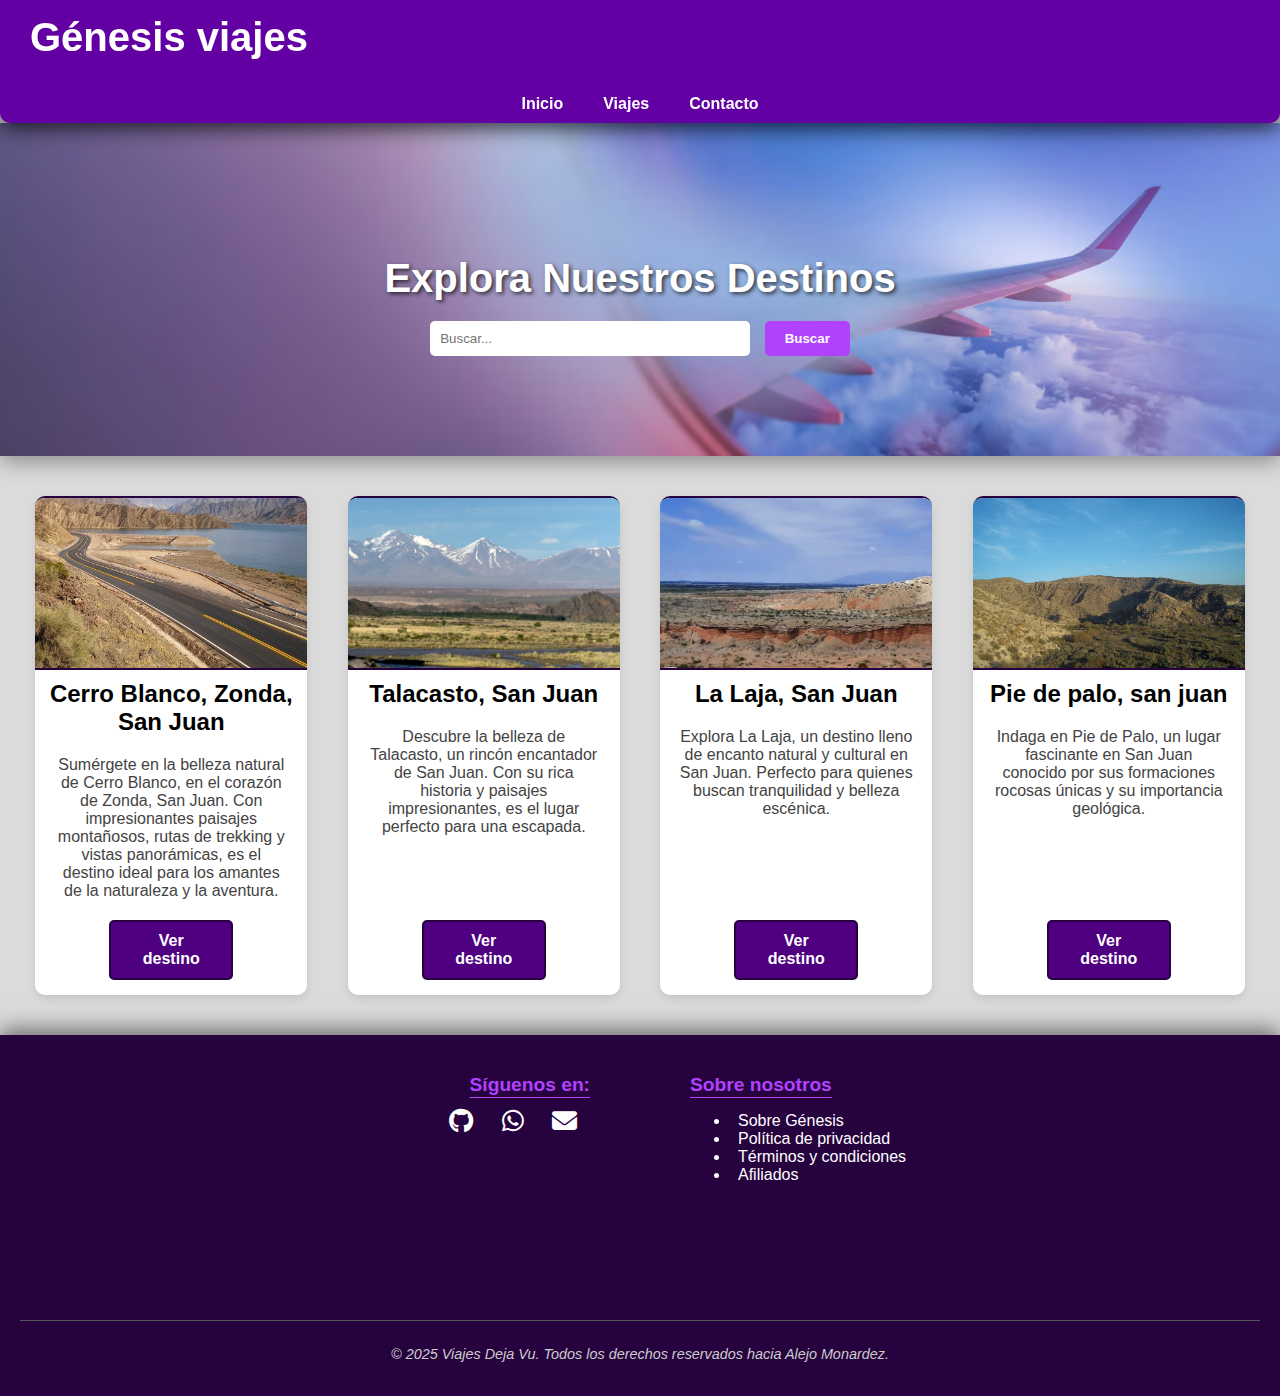
<file: index.html>
<!DOCTYPE html>
<html lang="es">
<head>
    <meta charset="UTF-8">
    <meta name="viewport" content="width=device-width, initial-scale=1.0">
    <title>Génesis viajes</title>
    <link rel="stylesheet" href="styles.css">
    <!-- Font Awesome CDN -->
    <link rel="stylesheet" href="https://cdnjs.cloudflare.com/ajax/libs/font-awesome/6.5.0/css/all.min.css">
    <link rel="icon" href="incono-genesis.png" type="image/png">

</head>

<body>
<header class="header__contenedor">
    <div class="header__logo">
        <h1>Génesis viajes</h1>
        <button class="nav__toggle" id="nav-toggle">
            <i class="fas fa-bars"></i>
        </button>
    </div>
    <nav class="nav__menu" id="nav-menu">
        <ul>
            <li><a href="#">Inicio</a></li>
            <li><a href="#viajes">Viajes</a></li>
            <li><a href="#contacto">Contacto</a></li>
        </ul>
    </nav>
</header>

    <section class="seccion__fondo">
        <h2 class="seccion__titulo">Explora Nuestros Destinos</h2>
        <form action="/buscar" method="GET" class="seccion__formulario">
            <input type="text" name="q" placeholder="Buscar...">
            <button type="submit">Buscar</button>
        </form>
    </section>
    <main class="main__contenedor" id="viajes">
        <section class="main__viajes">
            <article class="viaje">
                <img src="img/fondo.jpg" alt="imagen de cerro blanco de san juan" class="viaje__img">
                <h3 class="viaje__titulo">Cerro Blanco, Zonda, San Juan</h3>
                <p class="viaje__descripcion">Sumérgete en la belleza natural de Cerro Blanco, en el corazón de Zonda, San Juan. Con impresionantes paisajes montañosos, rutas de trekking y vistas panorámicas, es el destino ideal para los amantes de la naturaleza y la aventura.</p>
                <a href="pagina-de-viajes/cerro-blanco.html"class="viaje__boton">Ver destino</a>
            </article>
            <article class="viaje">
                <img src="img/fondo4.jpg" alt="imagen de talacasto de san juan" class="viaje__img">
                <h3 class="viaje__titulo">Talacasto, San Juan</h3>
                <p class="viaje__descripcion">Descubre la belleza de Talacasto, un rincón encantador de San Juan. Con su rica historia y paisajes impresionantes, es el lugar perfecto para una escapada.</p>
                <a href="pagina-de-viajes/talacasto.html" class="viaje__boton">Ver destino</a>
            </article>
            <article class="viaje">
                <img src="img/lalaja1.jpeg" alt="imagen de la laja de san juan" class="viaje__img">
                <h3 class="viaje__titulo">La Laja, San Juan</h3>
                <p class="viaje__descripcion">Explora La Laja, un destino lleno de encanto natural y cultural en San Juan. Perfecto para quienes buscan tranquilidad y belleza escénica.</p>
                <a href="pagina-de-viajes/la-laja.html"class="viaje__boton">Ver destino</a>
            </article>
            <article class="viaje">
                <img src="img/primapie.jpg" alt="imagen de la laja de san juan" class="viaje__img">
                <h3 class="viaje__titulo">Pie de palo, san juan</h3>
                <p class="viaje__descripcion">Indaga en Pie de Palo, un lugar fascinante en San Juan conocido por sus formaciones rocosas únicas y su importancia geológica.</p>
                <a href="pagina-de-viajes/pie-de-palo.html"class="viaje__boton">Ver destino</a>
            </article>
        </section>
    </main>



    
<footer class="footer__contenedor" id="contacto">
    <div class="footer__contenedor-contactos">
        <h3>Síguenos en:</h3>
        <a href="https://www.github.com" target="_blank"><i class="fab fa-github"></i></a>
        <a href="https://www.whatsapp.com" target="_blank"><i class="fab fa-whatsapp"></i></a>
        <a href="https://www.instagram.com" target="_blank"><i class="fa fa-envelope"></i></a>
    </div>
    
    <div class="footer__contenedor-nosotros">
        <h3>Sobre nosotros</h3>
        <ul>
            <li><a href="">Sobre Génesis</a></li>
            <li><a href="">Política de privacidad </a></li>
            <li><a href="">Términos y condiciones</a></li>
            <li><a href="">Afiliados</a></li>
        </ul>
    </div>
    
    <div class="footer__contenedor-derechos">
        <p>&copy; 2025 Viajes Deja Vu. Todos los derechos reservados hacia Alejo Monardez.</p>
    </div>
</footer>
<script>
    const toggle = document.getElementById('nav-toggle');
    const menu = document.getElementById('nav-menu');

    toggle.addEventListener('click', () => {
    menu.classList.toggle('active');
    });
</script>
<script>
    window.addEventListener("scroll", function () {
        const header = document.querySelector(".header__contenedor",".header__contenedor-cerro",".header__contenedor-h1");
        if (window.scrollY > 0) {
            header.classList.add("scrolled");
        } else {
            header.classList.remove("scrolled");
        }
    });
</script>
<script src="js/modal.js"></script>
</body>
</html>
</file>
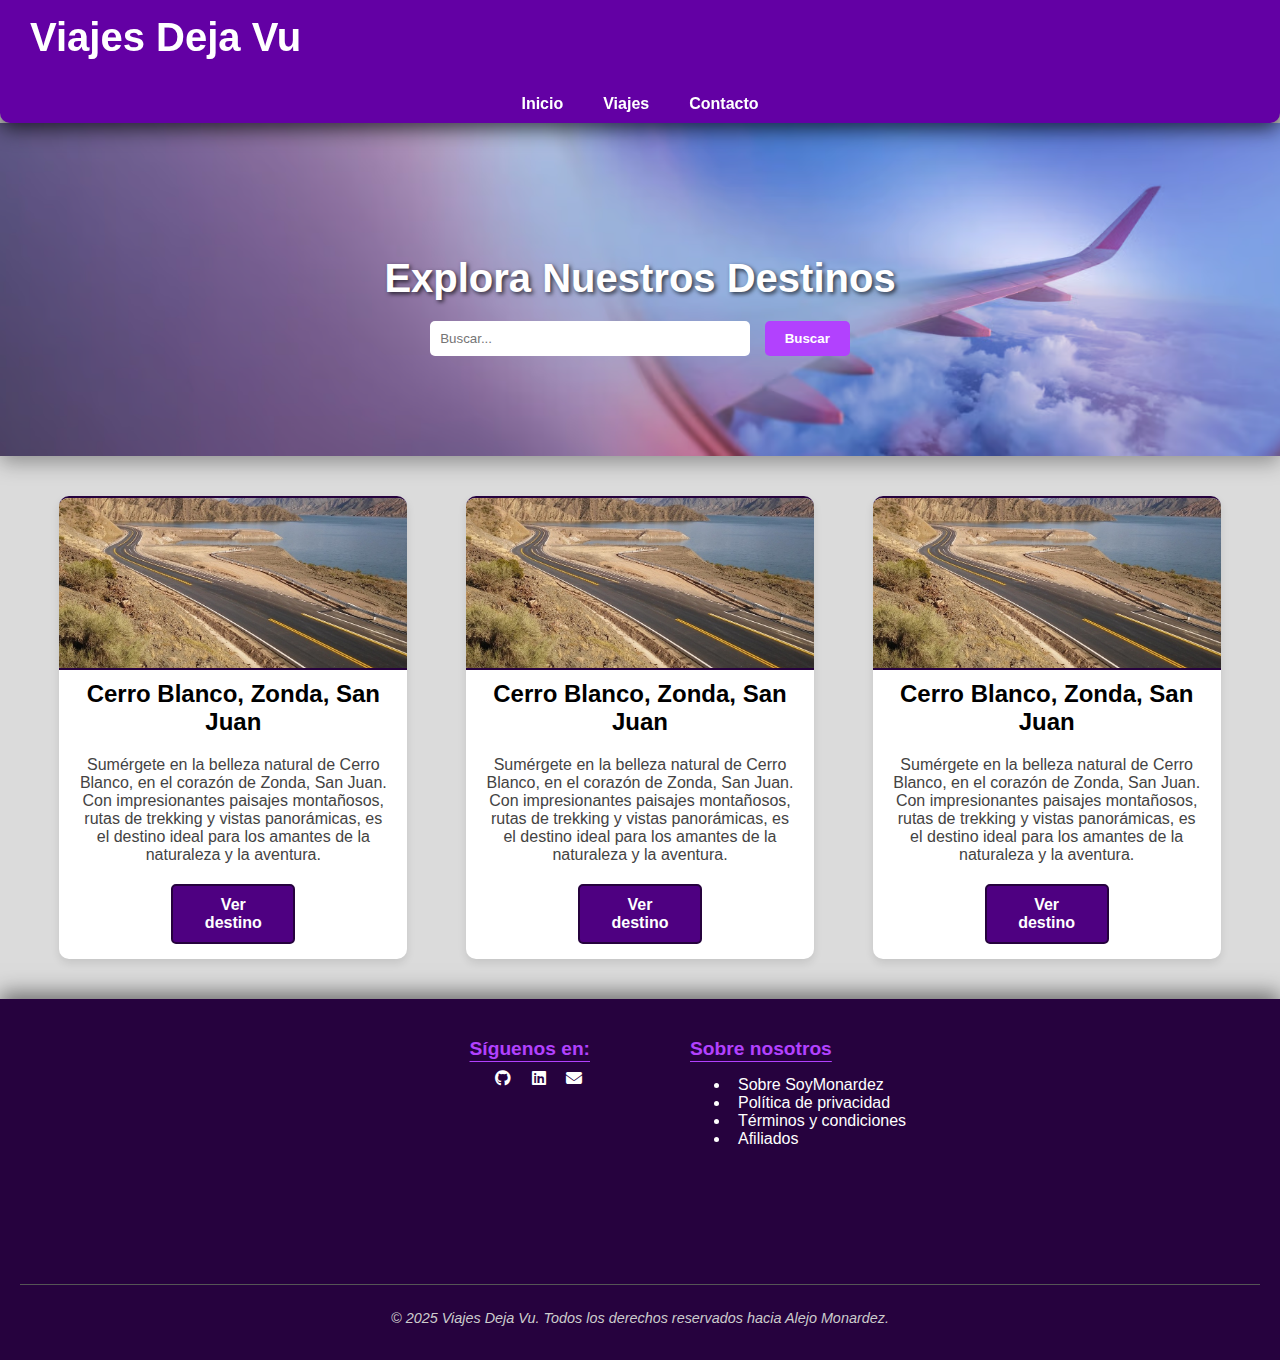
<file: viaje.html>
<!DOCTYPE html>
<html lang="es">
<head>
    <meta charset="UTF-8">
    <meta name="viewport" content="width=device-width, initial-scale=1.0">
    <title>Viajes Deja Vu</title>
    <link rel="stylesheet" href="viaje.css">
    <!-- Font Awesome CDN -->
    <link rel="stylesheet" href="https://cdnjs.cloudflare.com/ajax/libs/font-awesome/6.5.0/css/all.min.css">
    <link rel="icon" href="logo.png" type="image/png">

</head>

<body>
<header class="header__contenedor">
    <div class="header__logo">
        <h1>Viajes Deja Vu</h1>
        <button class="nav__toggle" id="nav-toggle">
            <i class="fas fa-bars"></i>
        </button>
    </div>
    <nav class="nav__menu" id="nav-menu">
        <ul>
            <li><a href="index.html">Inicio</a></li>
            <li><a href="viaje.html">Viajes</a></li>
            <li><a href="contacto.html">Contacto</a></li>
        </ul>
    </nav>
</header>

    <section class="seccion__fondo">
        <h2 class="seccion__titulo">Explora Nuestros Destinos</h2>
        <form action="/buscar" method="GET" class="seccion__formulario">
            <input type="text" name="q" placeholder="Buscar...">
            <button type="submit">Buscar</button>
        </form>
    </section>
    <main class="main__contenedor">
        <section class="main__viajes">
            <article class="viaje">
                <img src="img/fondo.jpg" alt="iamgen de cerro blanco de san juan" class="viaje__img">
                <h3 class="viaje__titulo">Cerro Blanco, Zonda, San Juan</h3>
                <p class="viaje__descripcion">Sumérgete en la belleza natural de Cerro Blanco, en el corazón de Zonda, San Juan. Con impresionantes paisajes montañosos, rutas de trekking y vistas panorámicas, es el destino ideal para los amantes de la naturaleza y la aventura.</p>
                <a href="pagina-de-viajes/cerro-blanco.html"class="viaje__boton">Ver destino</a>
            </article>
            <article class="viaje">
                <img src="img/fondo.jpg" alt="iamgen de cerro blanco de san juan" class="viaje__img">
                <h3 class="viaje__titulo">Cerro Blanco, Zonda, San Juan</h3>
                <p class="viaje__descripcion">Sumérgete en la belleza natural de Cerro Blanco, en el corazón de Zonda, San Juan. Con impresionantes paisajes montañosos, rutas de trekking y vistas panorámicas, es el destino ideal para los amantes de la naturaleza y la aventura.</p>
                <a href="pagina-de-viajes/CerroBlanco.html"class="viaje__boton">Ver destino</a>
            </article>
            <article class="viaje">
                <img src="img/fondo.jpg" alt="iamgen de cerro blanco de san juan" class="viaje__img">
                <h3 class="viaje__titulo">Cerro Blanco, Zonda, San Juan</h3>
                <p class="viaje__descripcion">Sumérgete en la belleza natural de Cerro Blanco, en el corazón de Zonda, San Juan. Con impresionantes paisajes montañosos, rutas de trekking y vistas panorámicas, es el destino ideal para los amantes de la naturaleza y la aventura.</p>
                <a href="pagina-de-viajes/CerroBlanco.html"class="viaje__boton">Ver destino</a>
            </article>
            
        </section>
    </main>



    
<footer class="footer__contenedor">
    <div class="footer__contenedor-contactos">
        <h3>Síguenos en:</h3>
        <a href="https://www.github.com" target="_blank"><i class="fab fa-github"></i></a>
        <a href="https://www.twitter.com" target="_blank"><i class="fab fa-linkedin"></i></a>
        <a href="https://www.instagram.com" target="_blank"><i class="fa fa-envelope"></i></a>
    </div>
    
    <div class="footer__contenedor-nosotros">
        <h3>Sobre nosotros</h3>
        <ul>
            <li><a href="">Sobre SoyMonardez</a></li>
            <li><a href="">Política de privacidad </a></li>
            <li><a href="">Términos y condiciones</a></li>
            <li><a href="">Afiliados</a></li>
        </ul>
    </div>
    
    <div class="footer__contenedor-derechos">
        <p>&copy; 2025 Viajes Deja Vu. Todos los derechos reservados hacia Alejo Monardez.</p>
    </div>
</footer>
<script>
    const toggle = document.getElementById('nav-toggle');
    const menu = document.getElementById('nav-menu');

    toggle.addEventListener('click', () => {
    menu.classList.toggle('active');
    });
</script>
<script>
    window.addEventListener("scroll", function () {
        const header = document.querySelector(".header__contenedor",".header__contenedor-cerro",".header__contenedor-h1");
        if (window.scrollY > 0) {
            header.classList.add("scrolled");
        } else {
            header.classList.remove("scrolled");
        }
    });
</script>
<script src="js/modal.js"></script>
</body>
</html>
</file>
<file: styles.css>
html {
  scroll-behavior: smooth;
}

body{
    font-family: Arial, sans-serif;
    margin: 0;
    padding: 0;
    background-color: #dbdbdb;
}
.header__contenedor {
    background-color: #6700ab;
    color: white;
    padding: 20px 0;
    text-align: center;
    box-shadow: 0 6px 20px rgba(0, 0, 0, 0.678);
    position: sticky;
    top: 0;
    z-index: 70;
    transition: background-color 0.9s ease;
    border-radius: 0 0 10px 10px;
}

.nav__menu {
    justify-content: center;
    margin-top: 30px;

}
.nav__menu ul {
    display: flex;
    list-style: none;
    padding: 0;
    margin: 0;
    gap: 20px;
    justify-content: center;
    margin-bottom: 15px;
}
.nav__menu a {
    color: white;
    text-decoration: none;
    font-weight: bold;
    padding: 5px 10px;
    transition: 0.3s;
    margin-bottom: 40px;
    margin: 20px 0;
    font-weight: bold;
}
.nav__menu a:hover {
    color: #b241fe;
    border-radius: 10px;
    transition: 0.3s;
    background-color:transparent;
    border: 2px solid white;
    padding: 5px 10px;
}
.seccion__fondo {
    background: url('img/banner-generico2.avif') no-repeat center center/cover;
    color: white;
    text-align: center;
    padding: 100px 20px;
    box-shadow: 0 6px 20px rgba(0, 0, 0, 0.356);
}


/*cerro blanco*/
.seccion__fondo-cerro {
    background: url('img/fondo2.jpg') no-repeat center center/cover; 
    color: white;
    text-align: center;
    padding: 100px 20px;
    box-shadow: 0 6px 20px rgba(0, 0, 0, 0.356);
}
.seccion__fondo-talacasto {
    background: url('img/Ruta150_1080-1024x556.jpg') no-repeat center center/cover;
    color: white;
    text-align: center;
    padding: 100px 20px;
    box-shadow: 0 6px 20px rgba(0, 0, 0, 0.356);
}
.seccion__fondo-lalaja {
    background: url('img/lalaja1.jpeg') no-repeat center center/cover;
    color: white;
    text-align: center;
    padding: 100px 20px;
    box-shadow: 0 6px 20px rgba(0, 0, 0, 0.356);
}
.seccion__fondo-peidepalo {
    background: url('img/primapie.jpg') no-repeat center center/cover;
    color: white;
    text-align: center;
    padding: 100px 20px;
    box-shadow: 0 6px 20px rgba(0, 0, 0, 0.356);
}

.seccion__titulo {
    font-size: 2.5em;
    margin-bottom: 20px;
    text-shadow: 2px 2px 4px rgba(0, 0, 0, 0.7);
}
.seccion__formulario input[type="text"] {
    padding: 10px;
    width: 300px;
    border: none;
    border-radius: 5px;
    margin-right: 10px;
}
.seccion__formulario button {
    padding: 10px 20px;
    border: none;
    border-radius: 5px;
    background-color: #b241fe;
    color: white;
    font-weight: bold;
    cursor: pointer;
    transition: background-color 0.3s;
}
.seccion__formulario button:hover {
    background-color: #26023e;
}
.main__contenedor {
    padding: 20px;
    max-width: 1600px;  /* o el ancho que quieras */
    min-width: 800px;
    margin: auto;
}

.main__viajes {
    display: grid;
    grid-template-columns: repeat(4, 1fr); /* 3 columnas fijas en PC */
    gap: 10px;
    justify-items: center;  /* Centra las cards dentro de cada columna */
    margin-top: 20px;
    padding-bottom: 20px;
}



.main__contenedor1 {
    padding: 20px;
    max-width: 1400px;  /* o el ancho que quieras */
    min-width: 800px;
    margin: auto;
}

.main__viajes1 {
    display: grid;
    grid-template-columns: repeat(3, 1fr); /* 3 columnas fijas en PC */
    gap: 10px;
    justify-items: center;  /* Centra las cards dentro de cada columna */
    margin-top: 20px;
    padding-bottom: 20px;
}



.viaje {
    background-color: white;
    border-radius: 10px;
    box-shadow: 0 4px 8px rgba(0, 0, 0, 0.1);
    text-align: center;
    transition: transform 0.3s;
    width: 90%;        /* ocupa el 90% de la celda */
    max-width: 400px;  /* no se estira más de 300px */
}

.viaje:hover {
    transform: translateY(-10px);
}
.viaje_72 {

    background-color: white;
    border-radius: 10px;
    box-shadow: 0 4px 8px rgba(0, 0, 0, 0.1);
    text-align: center;
    transition: transform 0.3s;
    width: 100%;       /* ocupa todo el ancho disponible */
    max-width: 300px; /* igual que el contenedor */
    margin: 20px auto; /* centrada con espacio arriba y abajo */
    min-width: 90%;


}

.viaje_72:hover {
    transform: translateY(-10px);
}
.viaje__img {
    width: 100%;
    height: 170px;
    object-fit: cover;
    border-bottom: 2px solid #26023e;
    border-top: 2px solid #26023e;
    border-radius: 10px 10px 0 0;
    transition: transform 0.3s;
    align-content: center;
    margin-bottom: 10px;
    align-items: center;
}
.viaje__img-72 {
    width: 100%;
    max-height: 320px;
    min-height: 150px;
    object-fit: cover;
    border-bottom: 2px solid #26023e;
    border-top: 2px solid #26023e;
    border-radius: 10px 10px 0 0;
    transition: transform 0.3s;
    align-content: center;
    margin-bottom: 10px;
    align-items: center;
}
.viaje__contenido {
    padding: 15px;
}
.viaje, 
.viaje_72 {
    display: flex;
    flex-direction: column;
    justify-content: space-between; /* reparte espacio */
}

.viaje__titulo {
    font-size: 1.5em;
    margin: 0 5px 10px 5px;
}
.viaje__descripcion {
    font-size: 1em;
    color: #444343;
    margin: 0 9px 15px 9px;
    min-height: 30px;
    margin-bottom: 10px;
    padding: 10px;
}
.viaje__descripcion-72 {
    font-size: 1.2em;
    color: #444343;
    margin: 0 20px 15px 20px;
    min-height: 30px;
    margin-bottom: 10px;
    margin: 0 20px 15px 20px;
}
.viaje__boton {
    display: inline-block;
    padding: 10px 20px;
    background-color: #4e0081;
    color: white;
    text-decoration: none;
    border-radius: 5px;
    transition: background-color 0.3s;
    margin-bottom: 18px;
    font-weight: bold;
    border: 2px solid #26023e;
    transition: 1s;
    margin-top: auto;
    margin-bottom: 15px;
    width: 80px;
    text-align: center;
    align-self: center;

}
.viaje__boton:hover {
    background-color: #8937c0;
    border: 2px solid #edd2ff;
    transition: 1s;
}
footer {
    background-color: #26023e;
    color: white;
    padding: 30px 20px;
    box-shadow: 0 -6px 20px rgba(0, 0, 0, 0.5);
}

.footer__contenedor {
    display: grid;
    grid-template-columns: 1fr 1fr; /* 2 columnas iguales */
    justify-content: space-between; /* agrega separación */
    align-items: start;
    gap: 100px; /* ajusta la separación entre izquierda y derecha */
    max-width: 100%;
    margin: auto;
    padding: 20px;
}


.footer__contenedor-nosotros {
    text-align: left;
}

.footer__contenedor-contactos {
    text-align: right;
    
}
.footer__contenedor a i {
    margin-right: 2px;
    color: white;
    padding: 3px;
    font-size: 25px;
}

.footer__contenedor h3 {
    margin-bottom: 10px;
    font-size: 1.2em;
    text-decoration: underline;
    text-underline-offset: 6px;
    color: #b241fe;
}

.footer__contenedor a {
    color: white;
    margin: 0 8px;
    text-decoration: none;
    transition: color 0.3s;
}

.footer__contenedor a:hover {
    color: #b241fe;
}

.footer__contenedor-derechos {
    grid-column: 1 / span 2;  /* que ocupe todo el ancho */
    text-align: center;
    margin-top: 20px;
    font-size: 0.9em;
    color: #ccc;
    border-top: 1px solid #555;
    padding-top: 10px;
    font-style: italic;
}
.footer__contenedor a i:hover {
    transform: rotate(20deg); /* gira el icono al pasar el mouse */
}
.footer__contenedor a i {
    transition: transform 0.3s; /* para animar el icono */
}





/* Responsive Footer sin apilar */
@media (max-width: 700px) {
    .footer__contenedor {
        grid-template-columns: 1fr 1fr; /* mantenemos 2 columnas */
        gap: 10px;
        padding: 15px;
        text-align: center; /* centramos el texto */
        max-width: 100%;
        margin: auto;
        justify-content: space-between; /* agrega separación */
    }

    .footer__contenedor h3 {
        font-size: 1em; /* títulos más chicos */
    }

    .footer__contenedor a {
        font-size: 0.9em; /* enlaces un poco más chicos */
    }

    .footer__contenedor-derechos {
        font-size: 0.7em; /* texto del copy reducido */
        padding-top: 5px;
    }
    .footer__contenedor a i:hover {
    transform: none; /* gira el icono al pasar el mouse */
}
.footer__contenedor a i {
    transition: none; /* para animar el icono */
}
}
/* Header */
.header__contenedor {
    background-color: #6300a4;
    color: white;
    padding: 10px 20px;
    box-shadow: 0 6px 20px rgba(0, 0, 0, 0.678);
    position: sticky;
    top: 0;
    z-index: 100;
    transition: background-color 0.9s ease;
    border-radius: 0 0 10px 10px;
}
.header__contenedor.scrolled {
    background-color: rgba(0, 0, 0, 0.274); /* color con transparencia */
    backdrop-filter: blur(6px); /* opcional: efecto de desenfoque */
    box-shadow: 0 4px 15px rgba(0, 0, 0, 0.3);
    transition: background-color 0.9s ease, box-shadow 0.9s ease;
    border-radius: 0 0 10px 10px;   
}
.header__contenedor h1 {
    margin: 0;
    font-size: 2.5em;
    box-shadow: none;
    background-color: transparent;
    transition: color 0.4s ease;
    padding: 5px 10px;
}

.header__contenedor-h1.scrolled {
    color: #000000;
    transition: color 0.4s ease;
    text-shadow: #44434365 1px 1px 2px;
}
.header__logo {
    display: flex;
    align-items: center;
    justify-content: space-between;
}

.header__logo h1 {
    font-size: 1.5em;
    margin: 0;
}

/* Botón hamburguesa */
.nav__toggle {
    display: none;
    background: none;
    border: none;
    font-size: 1.5em;
    color: white;
    cursor: pointer;
}

/* Menú principal */
.nav__menu ul {
    display: flex;
    list-style: none;
    margin: 0;
    padding: 0;
    gap: 20px;
}

.nav__menu a {
    color: white;
    text-decoration: none;
    font-weight: bold;
    padding: 5px 10px;
    transition: 0.3s;
}

.nav__menu a:hover {
    color: #c7bdc7;
    border-radius: 5px;
    background-color: transparent;
    border: 2px solid white;
}
/* Cuando el header baja con scroll */
.header__contenedor-h1.scrolled {
    color: #121212;
    transition: color 0.4s ease;
    text-shadow: #44434365 1px 1px 2px;
    border-radius: 10px;
    padding: 5px 10px;
}
.header__contenedor.scrolled .nav__menu a {
    color: #f0f0f0; /* letras negras */
    border-color: #d8d8d8;
    transition: color 0.4s ease, border-color 0.4s ease;
    background-color: #8937c018 ;
    border-radius: 10px;
    border: 2px solid #b241fe;
    padding: 5px 10px;
    font-weight: bold;
}

.header__contenedor.scrolled .nav__menu a:hover {
    color: #ffffff; /* sigue con tu efecto hover */
    border: 2px solid #cfcfcf; /* borde negro */
}

/* También cambiamos el botón hamburguesa si lo usas en móvil */
.header__contenedor.scrolled .nav__toggle {
    color: black;
}

/* --- Responsive --- */
@media (max-width: 768px) {
    .nav__menu {
        position: fixed;
        top: 0;
        right: -300px; /* fuera de pantalla */
        height: 100%;
        width: 250px;
        background: linear-gradient(180deg, #26023e, #4e0081);
        flex-direction: column;
        align-items: flex-start;
        padding: 80px 20px;
        gap: 20px;
        box-shadow: -5px 0 15px rgba(0, 0, 0, 0.4);
        transition: right 0.3s ease-in-out;
        z-index: 200;
    }

    .nav__menu ul {
        flex-direction: column;
        width: 100%;
        padding: 0;
        margin: 0;
        list-style: none;
    }

    .nav__menu ul li {
        width: 100%;
    }

    .nav__menu a {
        display: block;
        width: 100%;
        padding: 12px 15px;
        border-radius: none;
        font-size: 1.1em;
        text-align: left;
        transition: background 0.3s, padding-left 0.3s;
    }

    .nav__menu a:hover {
        background: rgba(255, 255, 255, 0.1);
        padding-left: 25px; /* pequeño desplazamiento al hover */
    }

    /* Mostrar menú cuando está activo */
    .nav__menu.active {
        right: 0; /* entra desde la derecha */
    }

    /* Botón hamburguesa arriba a la derecha */
    .nav__toggle {
        display: block;
        background: none;
        border: none;
        font-size: 1.8em;
        color: white;
        cursor: pointer;
        z-index: 300;
    }
    .seccion__formulario input[type="text"] {
    padding: 10px;
    width: 200px;
    border: none;
    border-radius: 5px;
    margin-right: 10px;
}
}
.nav__close {
    display: none;
    position: absolute;
    top: 20px;
    right: 20px;
    background: none;
    border: none;
    font-size: 1.5em;
    color: white;
    cursor: pointer;
}

@media (max-width: 768px) {
    .nav__close {
        display: block;
    }
}

/* --- Estilos para cuando el header hace scroll --- */
.header__contenedor {
    background-color: #6300a4;
    color: white;
    padding: 10px 20px;
    box-shadow: 0 6px 20px rgba(0, 0, 0, 0.678);
    position: sticky;
    top: 0;
    z-index: 100;
    transition: background-color 0.9s ease;
    border-radius: 0 0 10px 10px;
}

.header__contenedor.scrolled {
    background-color: rgba(0, 0, 0, 0.274); /* color con transparencia */
    backdrop-filter: blur(6px); /* opcional: efecto de desenfoque */
    box-shadow: 0 4px 15px rgba(0, 0, 0, 0.3);
    transition: background-color 0.9s ease, box-shadow 0.9s ease;
    border-radius: 0 0 10px 10px;
}

/* Estilos para el header cuando se hace scroll en pantallas grandes */
@media (min-width: 769px) {
    .header__contenedor.scrolled {
        background-color: rgba(0, 0, 0, 0.274); /* transparencia solo en pantallas grandes */
    }
}

/* En móviles, no queremos fondo transparente */
@media (max-width: 768px) {
    .header__contenedor.scrolled {
        background-color: #6300a4; /* fondo opaco en móvil */
        backdrop-filter: none; /* eliminamos el desenfoque */
        border: none;
        
    }
}

.header__contenedor h1 {
    margin: 0;
    font-size: 2.5em;
    box-shadow: none;
    background-color: transparent;
    transition: color 0.4s ease;
    padding: 5px 10px;
}

.header__contenedor-h1.scrolled {
    color: #f5f3f3;
    transition: color 0.4s ease;
    text-shadow: #44434365 1px 1px 2px;
}

.header__contenedor.scrolled .nav__menu a {
    color: #f0f0f0; /* letras negras */
    border-color: #d8d8d8;
    transition: color 0.4s ease, border-color 0.4s ease;
    background-color: #8937c018;
    border-radius: 10px;
    border: 2px solid #b241fe;
    padding: 5px 10px;
    font-weight: bold;
}

.header__contenedor.scrolled .nav__menu a:hover {
    color: #ffffff; /* sigue con tu efecto hover */
    border: 2px solid #cfcfcf; /* borde negro */
}

/* También cambiamos el botón hamburguesa si lo usas en móvil */
.header__contenedor.scrolled .nav__toggle {
    color: rgb(255, 255, 255);
}



/* Fondo del modal */
.modal {
    position: fixed;
    top: 0;
    left: 0;
    right: 0;
    bottom: 0;
    background-color: rgba(0, 0, 0, 0.65); /* Fondo oscuro con transparencia */
    display: flex;
    opacity: 0;
    pointer-events: none;
    z-index: 1000;
    transition: opacity 0.4s ease;

}

/* Cuando se muestra */
.modal--show {
    opacity: 1;
    pointer-events: unset;
}

/* Contenedor */
.modal__container {
    margin: auto;
    width: 90%;
    max-width: 400px;
    background: linear-gradient(145deg, #ffffff, #f3f3f3);
    border-radius: 20px;
    padding: 2px 2rem;
    display: flex;
    flex-direction: column;
    align-items: center;
    gap: 1em;
    box-shadow: 0 15px 40px rgba(0, 0, 0, 0.35);
    transform: scale(0.8);
    transition: transform 0.3s ease;
}

.modal--show .modal__container {
    transform: scale(1);
}

/* Imagen */
.modal__img {
    width: 100%;
    max-height: 250px;
    object-fit: cover;
    border-radius: 15px;
    box-shadow: 0 5px 20px rgba(0, 0, 0, 0.25);
}

/* Título */
.modal__title {
    font-size: 1.8rem;
    font-weight: bold;
    color: #4e0081;
    text-align: center;
    margin: 10px 0;
}

/* Texto */
.modal__paragraph {
    font-size: 1rem;
    color: #444;
    text-align: center;
    line-height: 1.5;
    padding: 0 10px;
}

/* Botón cerrar */
.modal__close {
    text-decoration: none;
    color: white;
    background: linear-gradient(135deg, #f26250, #ff7a66);
    padding: 10px 25px;
    border-radius: 50px;
    font-size: 0.9rem;
    font-weight: bold;
    transition: all 0.3s ease;
    box-shadow: 0 5px 15px rgba(242, 98, 80, 0.4);
}

.modal__close:hover {
    background: linear-gradient(135deg, #ff7a66, #f26250);
    transform: translateY(-2px);
    box-shadow: 0 8px 20px rgba(242, 98, 80, 0.6);
}
@media (max-width: 700px) {

    .header__contenedor.scrolled .nav__menu a {
    color: none; /* letras negras */
    border-color: none;
    transition: none;
    background-color: none ;
    border-radius:noen;
    border: none;
    padding:none;
    font-weight: none;
}


    .main__contenedor {
        padding: 0 20px;
        max-width: 600px;  /* o el ancho que quieras */
        min-width: 300px;
        margin: auto;
}
    @media (max-width: 700px) {
    .main__viajes {
        grid-template-columns: 1fr; /* en móvil solo 1 columna */
    }
}


    .viaje .viaje_72 {
        padding: 0 px;
        border-radius: 8px;
    }
    .viaje:hover .viaje_72:hover {
        transform: none; /* sin efecto hover en móvil */
    }
    .viaje_72{
        padding: 0 px;
        border-radius: 8px;
        font-size: 12px;
    }

    .viaje__img {
        height: 100px; /* más baja para que no se alargue */
    }

    .viaje__titulo {
        font-size: 0; /* más chico */
    }

    .viaje__descripcion {
        font-size: 0.8em;
    }

    .viaje__boton {
        padding: 6px 10px;
        font-size: 0.8em;
    }


 .header__contenedor.scrolled {
    background-color: none; /* color con transparencia */
    backdrop-filter:none; /* opcional: efecto de desenfoque */
    box-shadow: none;
    transition: none;
    border-radius: none;
}

    .header__contenedor-h1.scrolled {
    color: none;
    transition: none;
    text-shadow: none;
}

.header__contenedor.scrolled .nav__menu a {
    color: none; /* letras negras */
    border-color: none;
    transition: none;
    background-color:none;
    border-radius: none;
    border: none;
    padding: none;
    font-weight: none;
}

.header__contenedor.scrolled .nav__menu a:hover {
    color:none; /* sigue con tu efecto hover */
    border: none; /* borde negro */
}

/* También cambiamos el botón hamburguesa si lo usas en móvil */
.header__contenedor.scrolled .nav__toggle {
    color: none;
}

}
</file>
<file: viaje.css>
html {
  scroll-behavior: smooth;
}

body{
    font-family: Arial, sans-serif;
    margin: 0;
    padding: 0;
    background-color: #dbdbdb;
}
.header__contenedor {
    background-color: #6700ab;
    color: white;
    padding: 40px 0;
    text-align: center;
    box-shadow: 0 6px 20px rgba(0, 0, 0, 0.678);
    position: sticky;
    top: 0;
    z-index: 70;
    transition: background-color 0.9s ease;
    border-radius: 0 0 10px 10px;
}

.nav__menu {
    justify-content: center;
    margin-top: 30px;

}
.nav__menu ul {
    display: flex;
    list-style: none;
    padding: 0;
    margin: 0;
    gap: 20px;
    justify-content: center;
    margin-bottom: 15px;
}
.nav__menu a {
    color: white;
    text-decoration: none;
    font-weight: bold;
    padding: 5px 10px;
    transition: 0.3s;
    margin-bottom: 40px;
    margin: 20px 0;
    font-weight: bold;
}
.nav__menu a:hover {
    color: #b241fe;
    border-radius: 10px;
    transition: 0.3s;
    background-color:transparent;
    border: 2px solid white;
    padding: 5px 10px;
}
.seccion__fondo {
    background: url('img/banner-generico2.avif') no-repeat center center/cover;
    color: white;
    text-align: center;
    padding: 100px 20px;
    box-shadow: 0 6px 20px rgba(0, 0, 0, 0.356);
}


/*cerro blanco*/
.seccion__fondo-cerro {
    background: url('img/fondo2.jpg') no-repeat center center/cover; 
    color: white;
    text-align: center;
    padding: 100px 20px;
    box-shadow: 0 6px 20px rgba(0, 0, 0, 0.356);
}
.seccion__titulo {
    font-size: 2.5em;
    margin-bottom: 20px;
    text-shadow: 2px 2px 4px rgba(0, 0, 0, 0.7);
}
.seccion__formulario input[type="text"] {
    padding: 10px;
    width: 300px;
    border: none;
    border-radius: 5px;
    margin-right: 10px;
}
.seccion__formulario button {
    padding: 10px 20px;
    border: none;
    border-radius: 5px;
    background-color: #b241fe;
    color: white;
    font-weight: bold;
    cursor: pointer;
    transition: background-color 0.3s;
}
.seccion__formulario button:hover {
    background-color: #26023e;
}
.main__contenedor {
    padding: 20px;
    max-width: 1200px;  /* o el ancho que quieras */
    min-width: 800px;
    margin: auto;
}

.main__viajes {
    display: grid;
    grid-template-columns: repeat(3, 1fr); /* 3 columnas fijas en PC */
    gap: 20px;
    justify-items: center;  /* Centra las cards dentro de cada columna */
    margin-top: 20px;
    padding-bottom: 20px;
}



.viaje {
    background-color: white;
    border-radius: 10px;
    box-shadow: 0 4px 8px rgba(0, 0, 0, 0.1);
    text-align: center;
    transition: transform 0.3s;
    width: 90%;        /* ocupa el 90% de la celda */
    max-width: 400px;  /* no se estira más de 300px */
}

.viaje:hover {
    transform: translateY(-10px);
}
.viaje_72 {

    background-color: white;
    border-radius: 10px;
    box-shadow: 0 4px 8px rgba(0, 0, 0, 0.1);
    text-align: center;
    transition: transform 0.3s;
    width: 100%;       /* ocupa todo el ancho disponible */
    max-width: 300px; /* igual que el contenedor */
    margin: 20px auto; /* centrada con espacio arriba y abajo */
    min-width: 90%;


}

.viaje_72:hover {
    transform: translateY(-10px);
}
.viaje__img {
    width: 100%;
    height: 170px;
    object-fit: cover;
    border-bottom: 2px solid #26023e;
    border-top: 2px solid #26023e;
    border-radius: 10px 10px 0 0;
    transition: transform 0.3s;
    align-content: center;
    margin-bottom: 10px;
    align-items: center;
}
.viaje__img-72 {
    width: 100%;
    max-height: 320px;
    min-height: 150px;
    object-fit: cover;
    border-bottom: 2px solid #26023e;
    border-top: 2px solid #26023e;
    border-radius: 10px 10px 0 0;
    transition: transform 0.3s;
    align-content: center;
    margin-bottom: 10px;
    align-items: center;
}
.viaje__contenido {
    padding: 15px;
}
.viaje, 
.viaje_72 {
    display: flex;
    flex-direction: column;
    justify-content: space-between; /* reparte espacio */
}

.viaje__titulo {
    font-size: 1.5em;
    margin: 0 5px 10px 5px;
}
.viaje__descripcion {
    font-size: 1em;
    color: #444343;
    margin: 0 9px 15px 9px;
    min-height: 30px;
    margin-bottom: 10px;
    padding: 10px;
}
.viaje__descripcion-72 {
    font-size: 1.2em;
    color: #444343;
    margin: 0 20px 15px 20px;
    min-height: 30px;
    margin-bottom: 10px;
    margin: 0 20px 15px 20px;
}
.viaje__boton {
    display: inline-block;
    padding: 10px 20px;
    background-color: #4e0081;
    color: white;
    text-decoration: none;
    border-radius: 5px;
    transition: background-color 0.3s;
    margin-bottom: 18px;
    font-weight: bold;
    border: 2px solid #26023e;
    transition: 1s;
    margin-top: auto;
    margin-bottom: 15px;
    width: 80px;
    text-align: center;
    align-self: center;

}
.viaje__boton:hover {
    background-color: #8937c0;
    border: 2px solid #edd2ff;
    transition: 1s;
}
footer {
    background-color: #26023e;
    color: white;
    padding: 30px 20px;
    box-shadow: 0 -6px 20px rgba(0, 0, 0, 0.5);
}

.footer__contenedor {
    display: grid;
    grid-template-columns: 1fr 1fr; /* 2 columnas iguales */
    justify-content: space-between; /* agrega separación */
    align-items: start;
    gap: 100px; /* ajusta la separación entre izquierda y derecha */
    max-width: 100%;
    margin: auto;
    padding: 20px;
}


.footer__contenedor-nosotros {
    text-align: left;
}

.footer__contenedor-contactos {
    text-align: right;
}

.footer__contenedor h3 {
    margin-bottom: 10px;
    font-size: 1.2em;
    text-decoration: underline;
    text-underline-offset: 6px;
    color: #b241fe;
}

.footer__contenedor a {
    color: white;
    margin: 0 8px;
    text-decoration: none;
    transition: color 0.3s;
}

.footer__contenedor a:hover {
    color: #b241fe;
}

.footer__contenedor-derechos {
    grid-column: 1 / span 2;  /* que ocupe todo el ancho */
    text-align: center;
    margin-top: 20px;
    font-size: 0.9em;
    color: #ccc;
    border-top: 1px solid #555;
    padding-top: 10px;
    font-style: italic;
}
.footer__contenedor a i:hover {
    transform: rotate(20deg); /* gira el icono al pasar el mouse */
}
.footer__contenedor a i {
    transition: transform 0.3s; /* para animar el icono */
}





/* Responsive Footer sin apilar */
@media (max-width: 700px) {
    .footer__contenedor {
        grid-template-columns: 1fr 1fr; /* mantenemos 2 columnas */
        gap: 10px;
        padding: 15px;
        text-align: center; /* centramos el texto */
        max-width: 100%;
        margin: auto;
        justify-content: space-between; /* agrega separación */
    }

    .footer__contenedor h3 {
        font-size: 1em; /* títulos más chicos */
    }

    .footer__contenedor a {
        font-size: 0.9em; /* enlaces un poco más chicos */
    }

    .footer__contenedor-derechos {
        font-size: 0.7em; /* texto del copy reducido */
        padding-top: 5px;
    }
    .footer__contenedor a i:hover {
    transform: none; /* gira el icono al pasar el mouse */
}
.footer__contenedor a i {
    transition: none; /* para animar el icono */
}
}
/* Header */
.header__contenedor {
    background-color: #6300a4;
    color: white;
    padding: 10px 20px;
    box-shadow: 0 6px 20px rgba(0, 0, 0, 0.678);
    position: sticky;
    top: 0;
    z-index: 100;
    transition: background-color 0.9s ease;
    border-radius: 0 0 10px 10px;
}
.header__contenedor.scrolled {
    background-color: rgba(0, 0, 0, 0.274); /* color con transparencia */
    backdrop-filter: blur(6px); /* opcional: efecto de desenfoque */
    box-shadow: 0 4px 15px rgba(0, 0, 0, 0.3);
    transition: background-color 0.9s ease, box-shadow 0.9s ease;
    border-radius: 0 0 10px 10px;   
}
.header__contenedor h1 {
    margin: 0;
    font-size: 2.5em;
    box-shadow: none;
    background-color: transparent;
    transition: color 0.4s ease;
    padding: 5px 10px;
}

.header__contenedor-h1.scrolled {
    color: #000000;
    transition: color 0.4s ease;
    text-shadow: #44434365 1px 1px 2px;
}
.header__logo {
    display: flex;
    align-items: center;
    justify-content: space-between;
}

.header__logo h1 {
    font-size: 1.5em;
    margin: 0;
}

/* Botón hamburguesa */
.nav__toggle {
    display: none;
    background: none;
    border: none;
    font-size: 1.5em;
    color: white;
    cursor: pointer;
}

/* Menú principal */
.nav__menu ul {
    display: flex;
    list-style: none;
    margin: 0;
    padding: 0;
    gap: 20px;
}

.nav__menu a {
    color: white;
    text-decoration: none;
    font-weight: bold;
    padding: 5px 10px;
    transition: 0.3s;
}

.nav__menu a:hover {
    color: #c7bdc7;
    border-radius: 5px;
    background-color: transparent;
    border: 2px solid white;
}
/* Cuando el header baja con scroll */
.header__contenedor-h1.scrolled {
    color: #121212;
    transition: color 0.4s ease;
    text-shadow: #44434365 1px 1px 2px;
    border-radius: 10px;
    padding: 5px 10px;
}
.header__contenedor.scrolled .nav__menu a {
    color: #f0f0f0; /* letras negras */
    border-color: #d8d8d8;
    transition: color 0.4s ease, border-color 0.4s ease;
    background-color: #8937c018 ;
    border-radius: 10px;
    border: 2px solid #b241fe;
    padding: 5px 10px;
    font-weight: bold;
}

.header__contenedor.scrolled .nav__menu a:hover {
    color: #ffffff; /* sigue con tu efecto hover */
    border: 2px solid #cfcfcf; /* borde negro */
}

/* También cambiamos el botón hamburguesa si lo usas en móvil */
.header__contenedor.scrolled .nav__toggle {
    color: black;
}

/* --- Responsive --- */
@media (max-width: 768px) {
    .nav__menu {
        position: fixed;
        top: 0;
        right: -300px; /* fuera de pantalla */
        height: 100%;
        width: 250px;
        background: linear-gradient(180deg, #26023e, #4e0081);
        flex-direction: column;
        align-items: flex-start;
        padding: 80px 20px;
        gap: 20px;
        box-shadow: -5px 0 15px rgba(0, 0, 0, 0.4);
        transition: right 0.3s ease-in-out;
        z-index: 200;
    }

    .nav__menu ul {
        flex-direction: column;
        width: 100%;
        padding: 0;
        margin: 0;
        list-style: none;
    }

    .nav__menu ul li {
        width: 100%;
    }

    .nav__menu a {
        display: block;
        width: 100%;
        padding: 12px 15px;
        border-radius: none;
        font-size: 1.1em;
        text-align: left;
        transition: background 0.3s, padding-left 0.3s;
    }

    .nav__menu a:hover {
        background: rgba(255, 255, 255, 0.1);
        padding-left: 25px; /* pequeño desplazamiento al hover */
    }

    /* Mostrar menú cuando está activo */
    .nav__menu.active {
        right: 0; /* entra desde la derecha */
    }

    /* Botón hamburguesa arriba a la derecha */
    .nav__toggle {
        display: block;
        background: none;
        border: none;
        font-size: 1.8em;
        color: white;
        cursor: pointer;
        z-index: 300;
    }
    .seccion__formulario input[type="text"] {
    padding: 10px;
    width: 200px;
    border: none;
    border-radius: 5px;
    margin-right: 10px;
}
}
.nav__close {
    display: none;
    position: absolute;
    top: 20px;
    right: 20px;
    background: none;
    border: none;
    font-size: 1.5em;
    color: white;
    cursor: pointer;
}

@media (max-width: 768px) {
    .nav__close {
        display: block;
    }
}

/* --- Estilos para cuando el header hace scroll --- */
.header__contenedor {
    background-color: #6300a4;
    color: white;
    padding: 10px 20px;
    box-shadow: 0 6px 20px rgba(0, 0, 0, 0.678);
    position: sticky;
    top: 0;
    z-index: 100;
    transition: background-color 0.9s ease;
    border-radius: 0 0 10px 10px;
}

.header__contenedor.scrolled {
    background-color: rgba(0, 0, 0, 0.274); /* color con transparencia */
    backdrop-filter: blur(6px); /* opcional: efecto de desenfoque */
    box-shadow: 0 4px 15px rgba(0, 0, 0, 0.3);
    transition: background-color 0.9s ease, box-shadow 0.9s ease;
    border-radius: 0 0 10px 10px;
}

/* Estilos para el header cuando se hace scroll en pantallas grandes */
@media (min-width: 769px) {
    .header__contenedor.scrolled {
        background-color: rgba(0, 0, 0, 0.274); /* transparencia solo en pantallas grandes */
    }
}

/* En móviles, no queremos fondo transparente */
@media (max-width: 768px) {
    .header__contenedor.scrolled {
        background-color: #6300a4; /* fondo opaco en móvil */
        backdrop-filter: none; /* eliminamos el desenfoque */
        border: none;
        
    }
}

.header__contenedor h1 {
    margin: 0;
    font-size: 2.5em;
    box-shadow: none;
    background-color: transparent;
    transition: color 0.4s ease;
    padding: 5px 10px;
}

.header__contenedor-h1.scrolled {
    color: #000000;
    transition: color 0.4s ease;
    text-shadow: #44434365 1px 1px 2px;
}

.header__contenedor.scrolled .nav__menu a {
    color: #f0f0f0; /* letras negras */
    border-color: #d8d8d8;
    transition: color 0.4s ease, border-color 0.4s ease;
    background-color: #8937c018;
    border-radius: 10px;
    border: 2px solid #b241fe;
    padding: 5px 10px;
    font-weight: bold;
}

.header__contenedor.scrolled .nav__menu a:hover {
    color: #ffffff; /* sigue con tu efecto hover */
    border: 2px solid #cfcfcf; /* borde negro */
}

/* También cambiamos el botón hamburguesa si lo usas en móvil */
.header__contenedor.scrolled .nav__toggle {
    color: black;
}



/* Fondo del modal */
.modal {
    position: fixed;
    top: 0;
    left: 0;
    right: 0;
    bottom: 0;
    background-color: rgba(0, 0, 0, 0.65); /* Fondo oscuro con transparencia */
    display: flex;
    opacity: 0;
    pointer-events: none;
    z-index: 1000;
    transition: opacity 0.4s ease;

}

/* Cuando se muestra */
.modal--show {
    opacity: 1;
    pointer-events: unset;
}

/* Contenedor */
.modal__container {
    margin: auto;
    width: 90%;
    max-width: 600px;
    background: linear-gradient(145deg, #ffffff, #f3f3f3);
    border-radius: 20px;
    padding: 2px 2rem;
    display: flex;
    flex-direction: column;
    align-items: center;
    gap: 1em;
    box-shadow: 0 15px 40px rgba(0, 0, 0, 0.35);
    transform: scale(0.8);
    transition: transform 0.3s ease;
}

.modal--show .modal__container {
    transform: scale(1);
}

/* Imagen */
.modal__img {
    width: 100%;
    max-height: 250px;
    object-fit: cover;
    border-radius: 15px;
    box-shadow: 0 5px 20px rgba(0, 0, 0, 0.25);
}

/* Título */
.modal__title {
    font-size: 1.8rem;
    font-weight: bold;
    color: #4e0081;
    text-align: center;
    margin: 10px 0;
}

/* Texto */
.modal__paragraph {
    font-size: 1rem;
    color: #444;
    text-align: center;
    line-height: 1.5;
    padding: 0 10px;
}

/* Botón cerrar */
.modal__close {
    text-decoration: none;
    color: white;
    background: linear-gradient(135deg, #f26250, #ff7a66);
    padding: 10px 25px;
    border-radius: 50px;
    font-size: 0.9rem;
    font-weight: bold;
    transition: all 0.3s ease;
    box-shadow: 0 5px 15px rgba(242, 98, 80, 0.4);
}

.modal__close:hover {
    background: linear-gradient(135deg, #ff7a66, #f26250);
    transform: translateY(-2px);
    box-shadow: 0 8px 20px rgba(242, 98, 80, 0.6);
}
@media (max-width: 700px) {

    .header__contenedor.scrolled .nav__menu a {
    color: none; /* letras negras */
    border-color: none;
    transition: none;
    background-color: none ;
    border-radius:noen;
    border: none;
    padding:none;
    font-weight: none;
}


    .main__contenedor {
        padding: 0 20px;
        max-width: 600px;  /* o el ancho que quieras */
        min-width: 300px;
        margin: auto;
}
    @media (max-width: 700px) {
    .main__viajes {
        grid-template-columns: 1fr; /* en móvil solo 1 columna */
    }
}


    .viaje .viaje_72 {
        padding: 0 px;
        border-radius: 8px;
    }
    .viaje:hover .viaje_72:hover {
        transform: none; /* sin efecto hover en móvil */
    }
    .viaje_72{
        padding: 0 px;
        border-radius: 8px;
        font-size: 12px;
    }

    .viaje__img {
        height: 100px; /* más baja para que no se alargue */
    }

    .viaje__titulo {
        font-size: 0; /* más chico */
    }

    .viaje__descripcion {
        font-size: 0.8em;
    }

    .viaje__boton {
        padding: 6px 10px;
        font-size: 0.8em;
    }


 .header__contenedor.scrolled {
    background-color: none; /* color con transparencia */
    backdrop-filter:none; /* opcional: efecto de desenfoque */
    box-shadow: none;
    transition: none;
    border-radius: none;
}

    .header__contenedor-h1.scrolled {
    color: none;
    transition: none;
    text-shadow: none;
}

.header__contenedor.scrolled .nav__menu a {
    color: none; /* letras negras */
    border-color: none;
    transition: none;
    background-color:none;
    border-radius: none;
    border: none;
    padding: none;
    font-weight: none;
}

.header__contenedor.scrolled .nav__menu a:hover {
    color:none; /* sigue con tu efecto hover */
    border: none; /* borde negro */
}

/* También cambiamos el botón hamburguesa si lo usas en móvil */
.header__contenedor.scrolled .nav__toggle {
    color: none;
}

}
</file>
